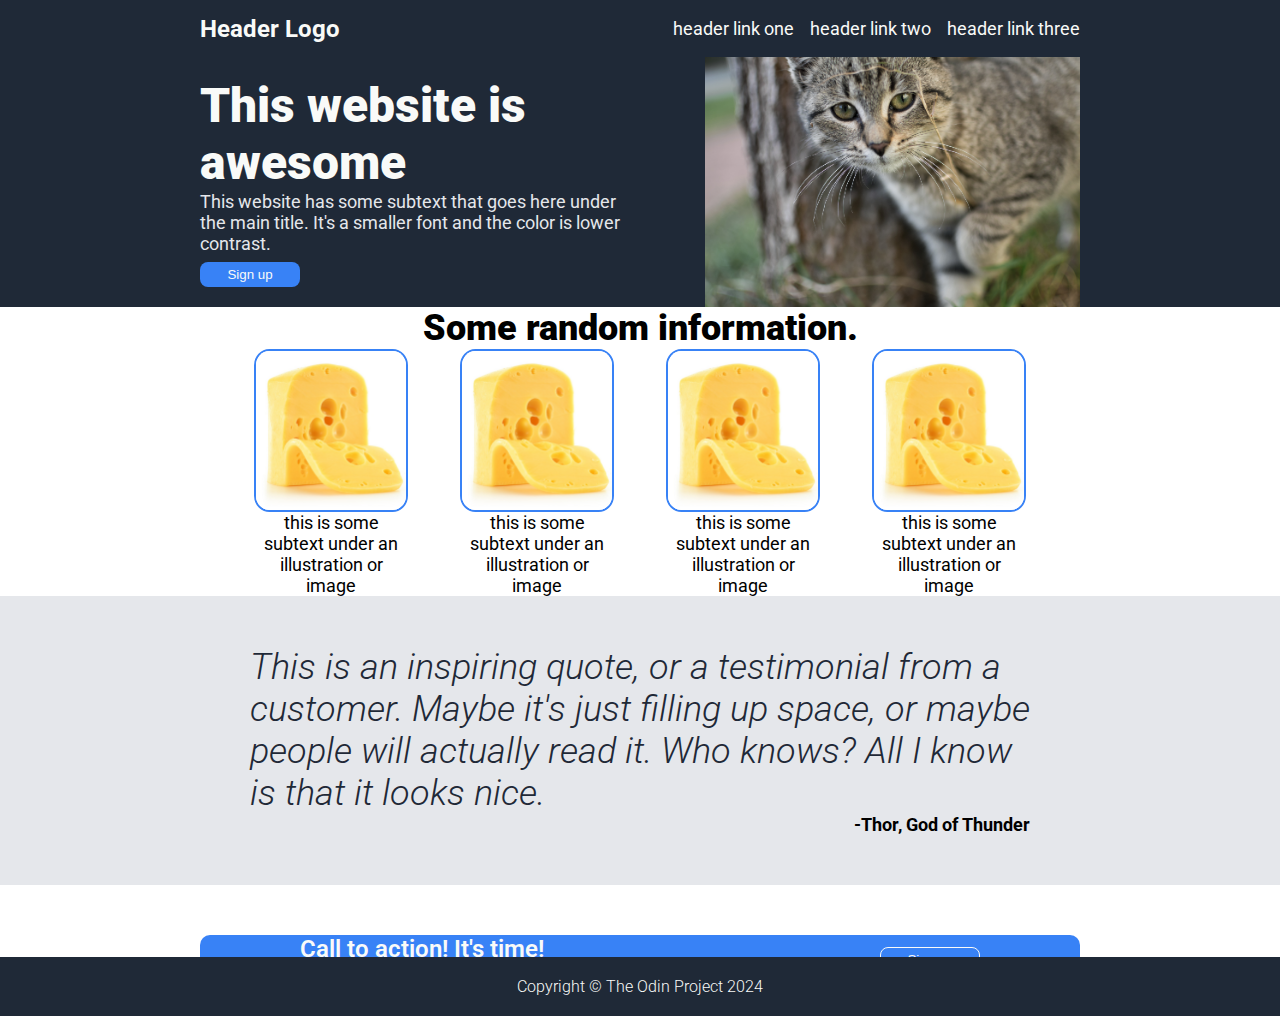
<file: index.html>
<!DOCTYPE html>
<html lang="en">
<head>
    <meta charset="UTF-8">
    <meta name="viewport" content="width=device-width, initial-scale=1.0">
    <title>Document</title>
    <link rel="stylesheet" href="styles.css">
    <link rel="preconnect" href="https://fonts.googleapis.com">
    <link rel="preconnect" href="https://fonts.gstatic.com" crossorigin>
    <link href="https://fonts.googleapis.com/css2?family=Roboto:ital,wght@0,100;0,300;0,400;0,500;0,700;0,900;1,100;1,300;1,400;1,500;1,700;1,900&display=swap" rel="stylesheet">
</head>
<body>
    <div class="header">
        <div class="header-logo">
            Header Logo
        </div>
        <div class="header-links">
            <ul>
                <li>header link one</li>
                <li>header link two</li>
                <li>header link three</li>
            </ul>
        </div>
    </div>
    <div class="content">
        <div class="main">
            <div class="main-left">
                <div class="main-title-text">This website is awesome</div>
                <div class="main-secondary-text">This website has some subtext that goes here under the main title. It's a smaller font and the color is lower contrast.</div>
                <button>Sign up</button>
            </div>
            <img src="./images/cat.jpg">
        </div>
        <div class="information">
            <div class="information-title">
            Some random information.
            </div>
            <div class="card-container">
                <div class="card">
                    <img src="./images/cheese.jpg">
                    <div>this is some subtext under an illustration or image</div>
                </div>
                <div class="card">
                    <img src="./images/cheese.jpg">
                    <div>this is some subtext under an illustration or image</div>
                </div>
                <div class="card">
                    <img src="./images/cheese.jpg">
                    <div>this is some subtext under an illustration or image</div>
                </div>
                <div class="card">
                    <img src="./images/cheese.jpg">
                    <div>this is some subtext under an illustration or image</div>
                </div>
            </div>
        </div>
        <div class="quote">
            <div class="quote-body">This is an inspiring quote, or a testimonial from a customer. Maybe it's just filling up space, or maybe people will actually read it. Who knows? All I know is that it looks nice.</div>
            <div class="quote-source">-Thor, God of Thunder</div>
        </div>
        <div class="cta">
            <div class="cta-left">
                <div class="cta-header">Call to action! It's time!</div>
                <div class="cta-body">Sign up for our product by clicking that button right over there!</div>
            </div>
            <button>Sign up</button>
        </div>
    </div>
    <div class="footer">
        Copyright &#169 The Odin Project 2024
    </div>
</body>
</html>
</file>
<file: styles.css>
body {
    font-family: 'Roboto', sans-serif;
    margin: 0;
    height: 100vh;
    display: flex;
    flex-direction: column;
    justify-content: space-between;
}

.main > img {
    height: 250px;
}

.card > img {
    width: 150px;
    border-radius: 10%;
    border: 2px solid #3882F6;
}

.content > div {
    flex-grow: 1;
}

.header,
.footer {
    padding: 0 200px;
    background-color: #1F2937;
    color: #F9FAF8;
}

.content {
    display: flex;
    flex-direction: column;
    height: 100vh;
}

.header {
    display: flex;
    align-items: center;
    justify-content: space-between;
}

.header-logo {
    font-size: 24px;
    font-weight: bolder;
}

.header-links {
    font-size: 18px;
}

ul {
    list-style: none;
    display: flex;
    gap: 16px;
}

.main {
    display: flex;
    justify-content: space-between;
    align-items: center;
    padding: 0 200px;
    background-color: #1F2937;
}

.main-left {
    display: flex;
    flex-basis: 50%;
    flex-direction: column;
    justify-content: space-between;
    margin-right: 50px;
}

.main-title-text {
    font-size: 48px;
    font-weight: 900;
    color: #F9FAF8;
}

.main-secondary-text {
    font-size: 18px;
    color: #E5E7EB;
    padding-bottom: 8px;
}

.information {
    display: flex;
    flex-direction: column;
    align-items: center;
    justify-content: space-evenly;
}

.information-title {
    font-size: 36px;
    font-weight: 900;
}

.card-container {
    display: flex;
    width: 60vw;
    justify-content: space-between;
}

.card {
    display: flex;
    flex-direction: column;
    align-items: center;
    text-align: center;
    width: 150px;
    font-size: 18px;
}

.quote {
    display: flex;
    flex-direction: column;
    justify-content: center;
    padding: 50px 250px;
    background-color: #E5E7EB;
}

.quote-body {
    font-size: 36px;
    font-weight: 300;
    font-style: italic;
    color: #1F2937;
}

.quote-source {
    text-align: right;
    font-size: 18px;
    font-weight: bold;
}

.cta {
    display: flex;
    justify-content: space-between;
    align-items: center;
    margin: 50px 200px;
    padding: 0 100px;
    background-color: #3882F6;
    border-radius: 10px;
    color: #F9FAF8;
}

.cta-header {
    font-size: 24px;
    font-weight: 600;
}

.cta-body {
    font-size: 18px;
}

.footer {
    text-align: center;
    padding: 20px 0;
    font-weight: 300;
}

button {
    width: 100px;
    height: 25px;
    color: #F9FAF8;
    background-color: #3882F6;
    border-radius: 8px;
    border: none;
}

.cta button {
    border: 1px solid #F9FAF8;
}
</file>
